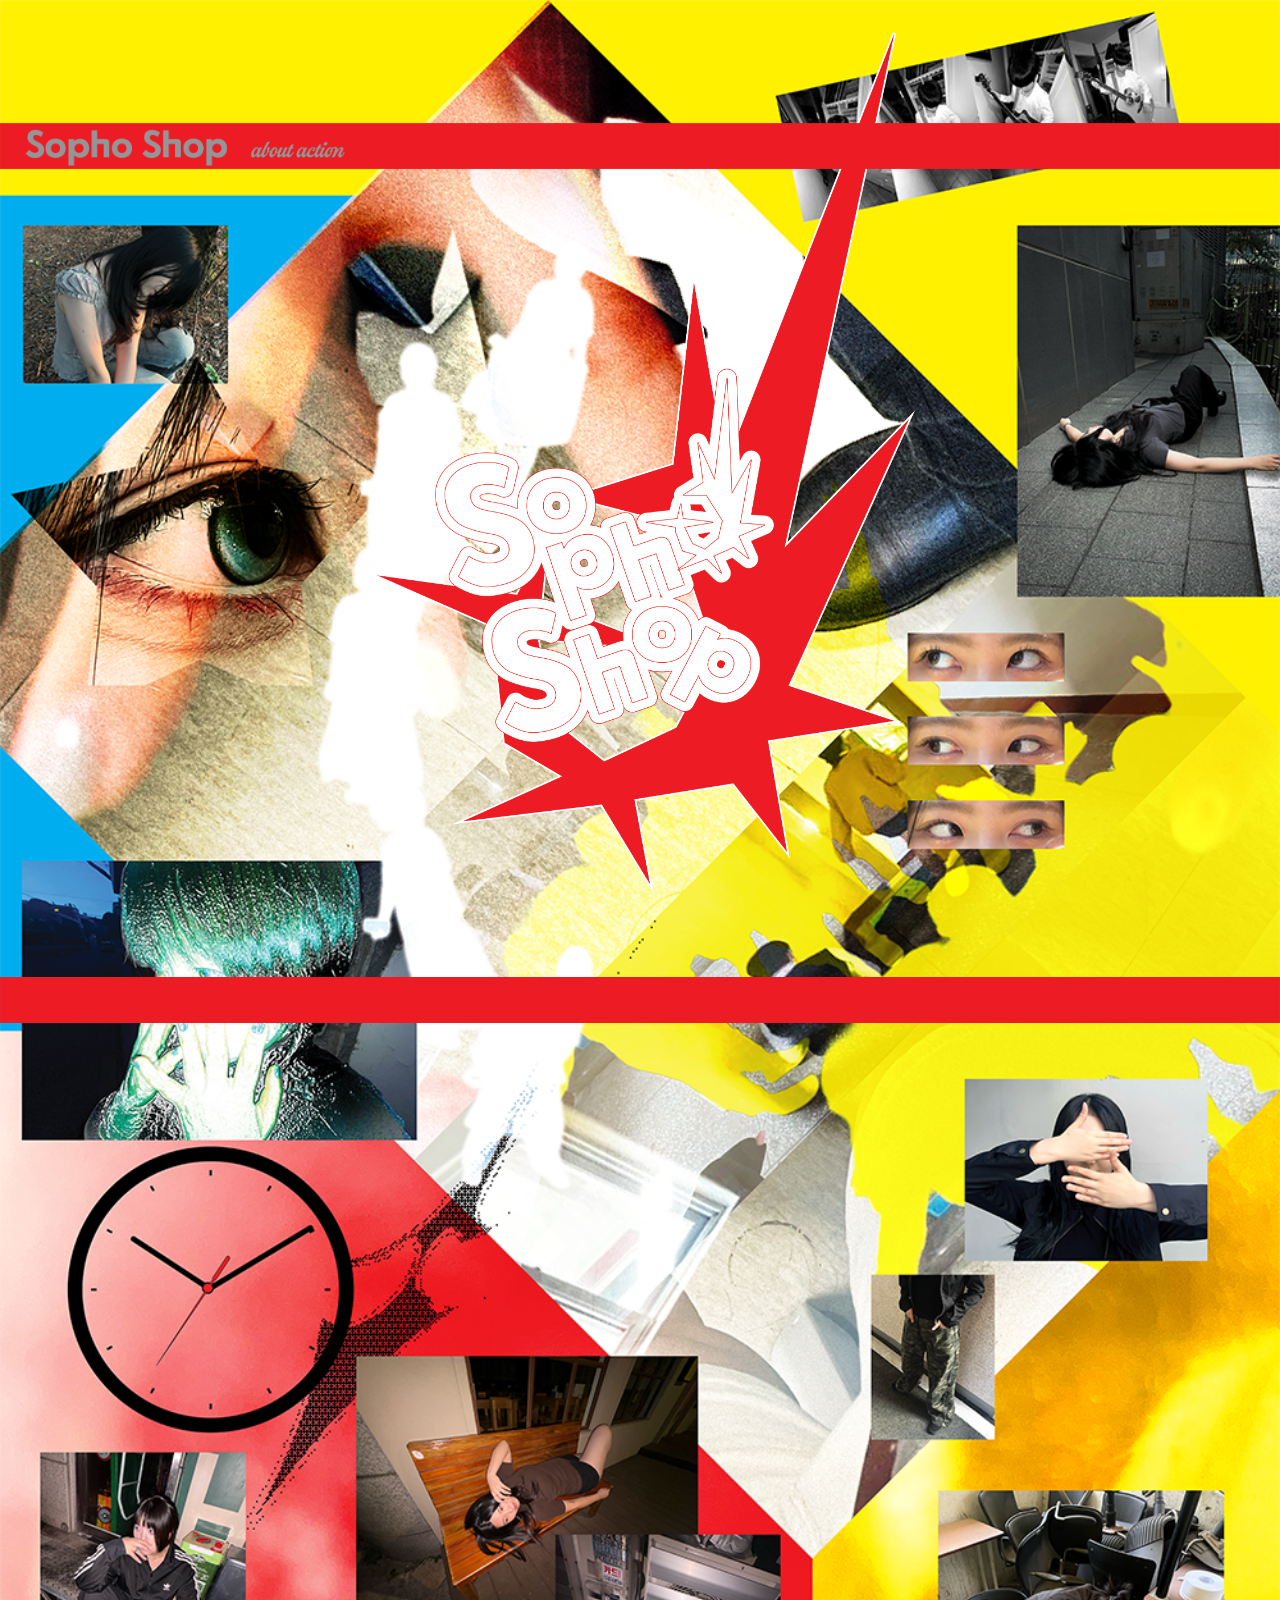
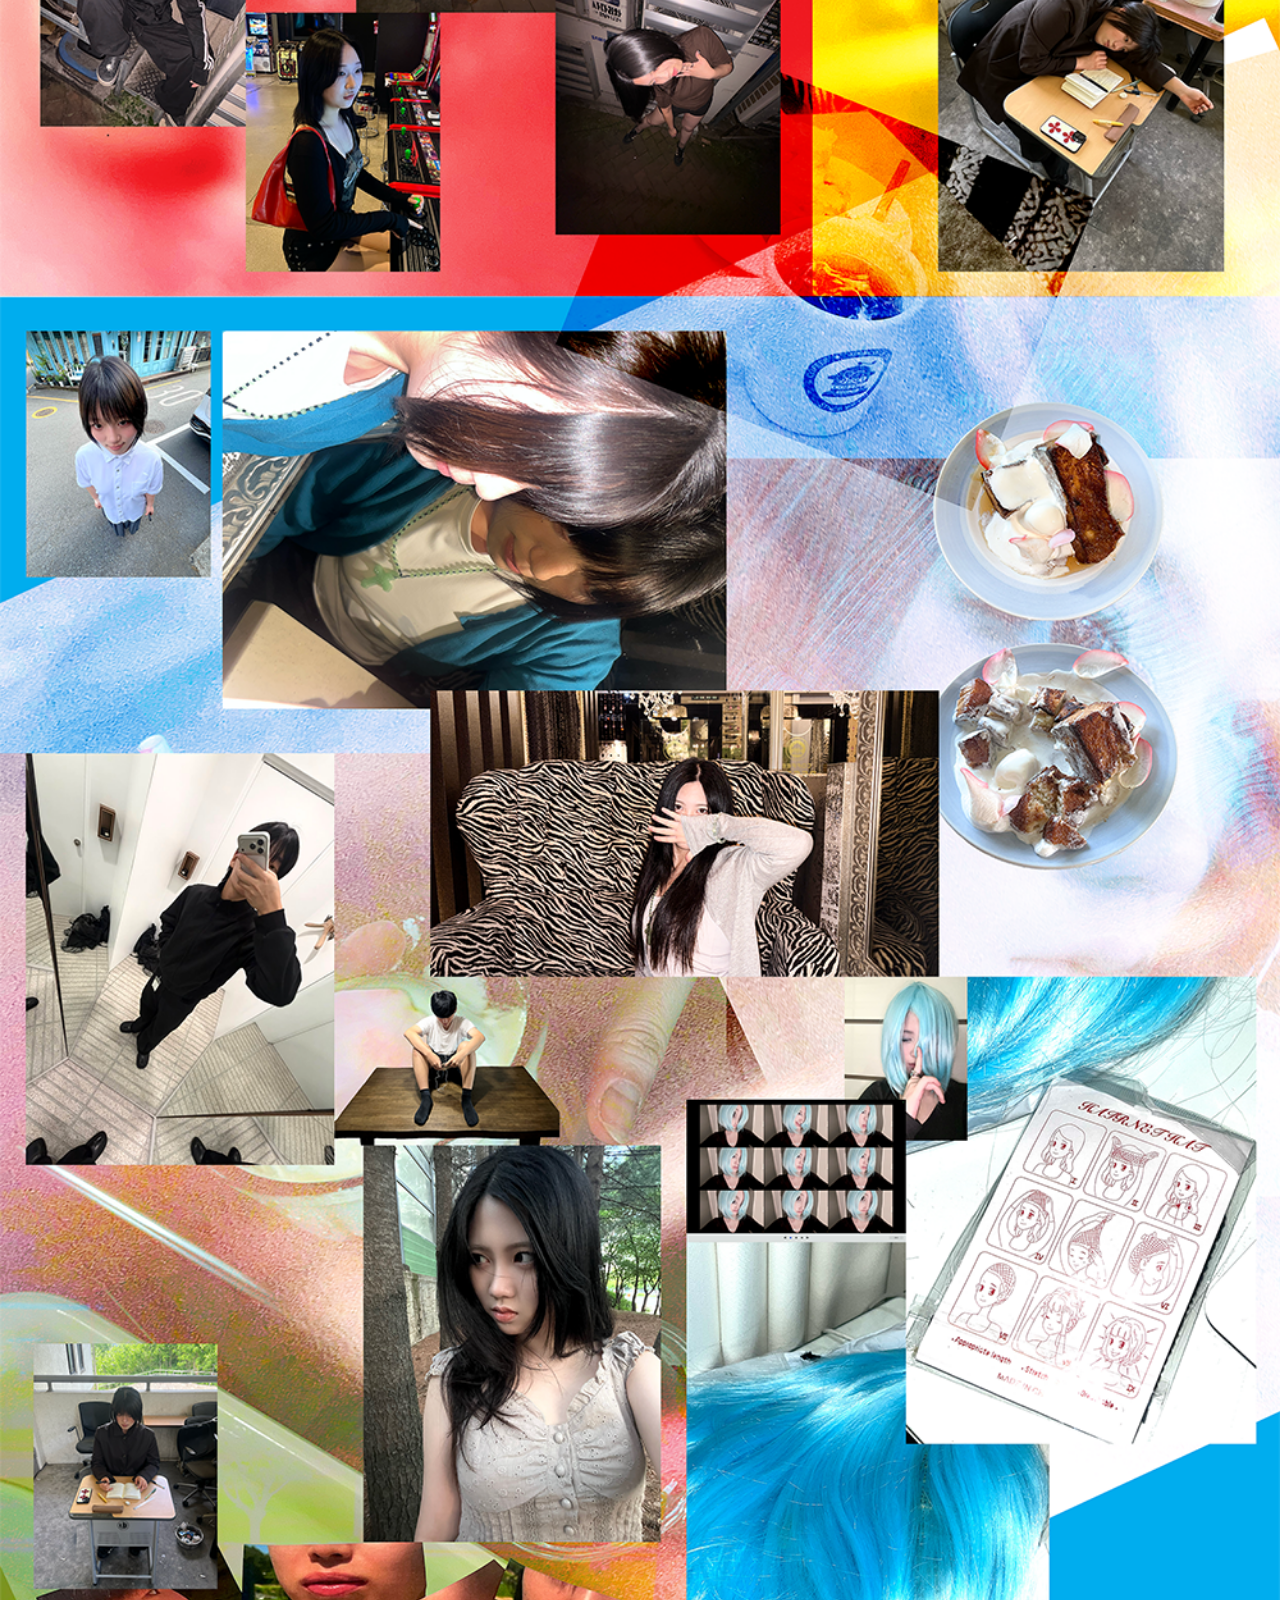
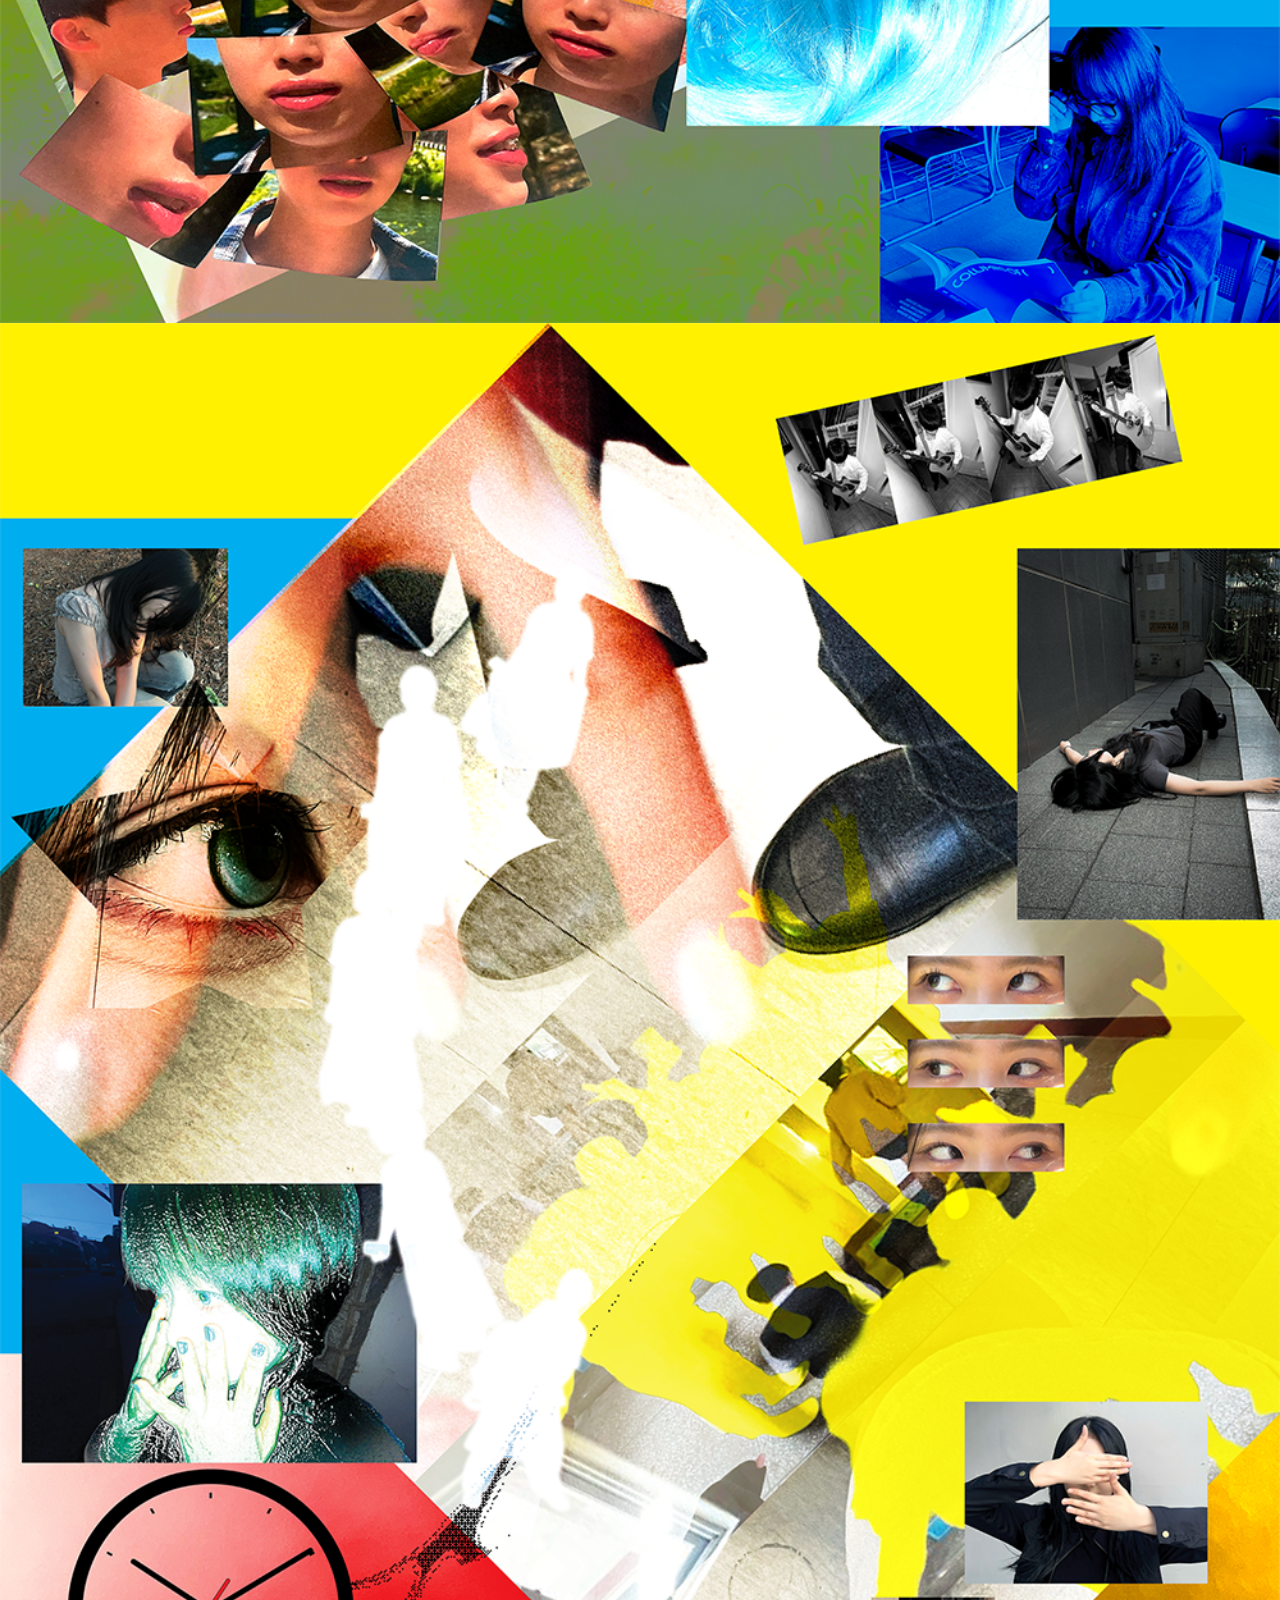
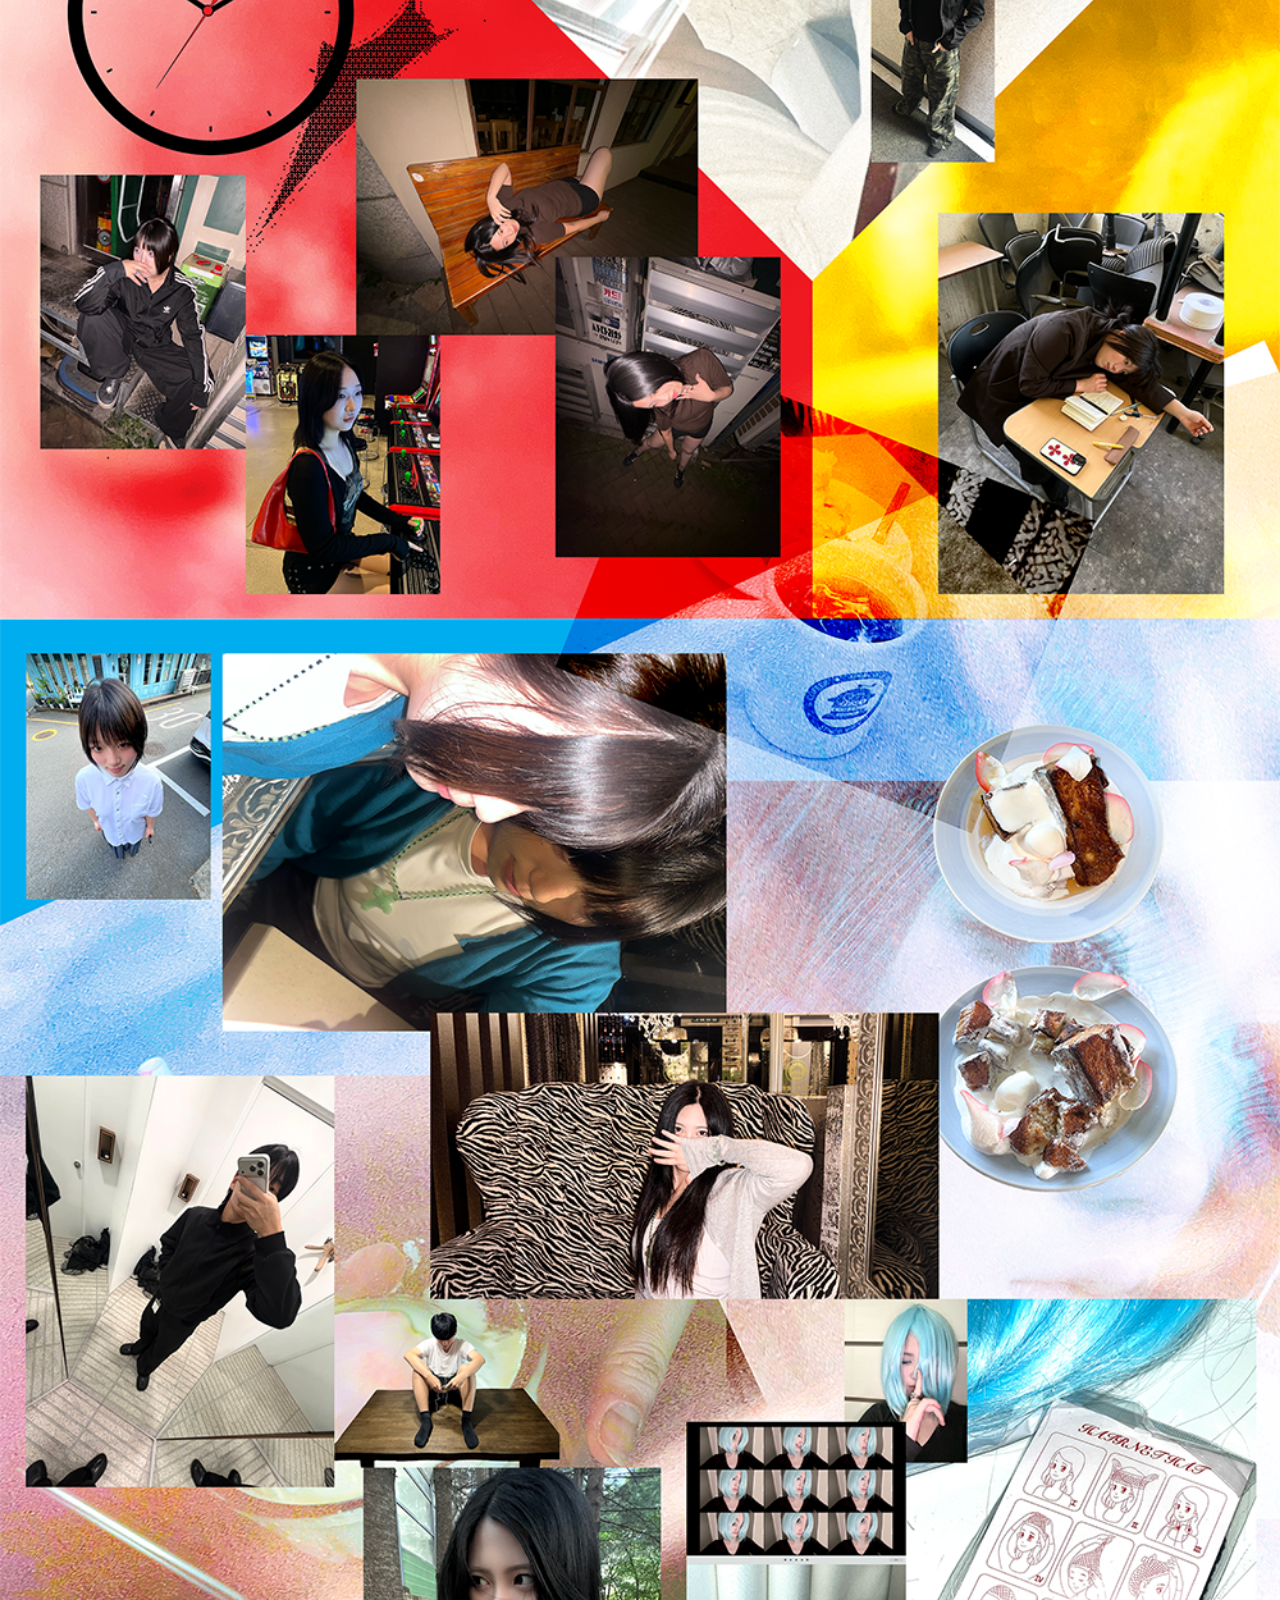
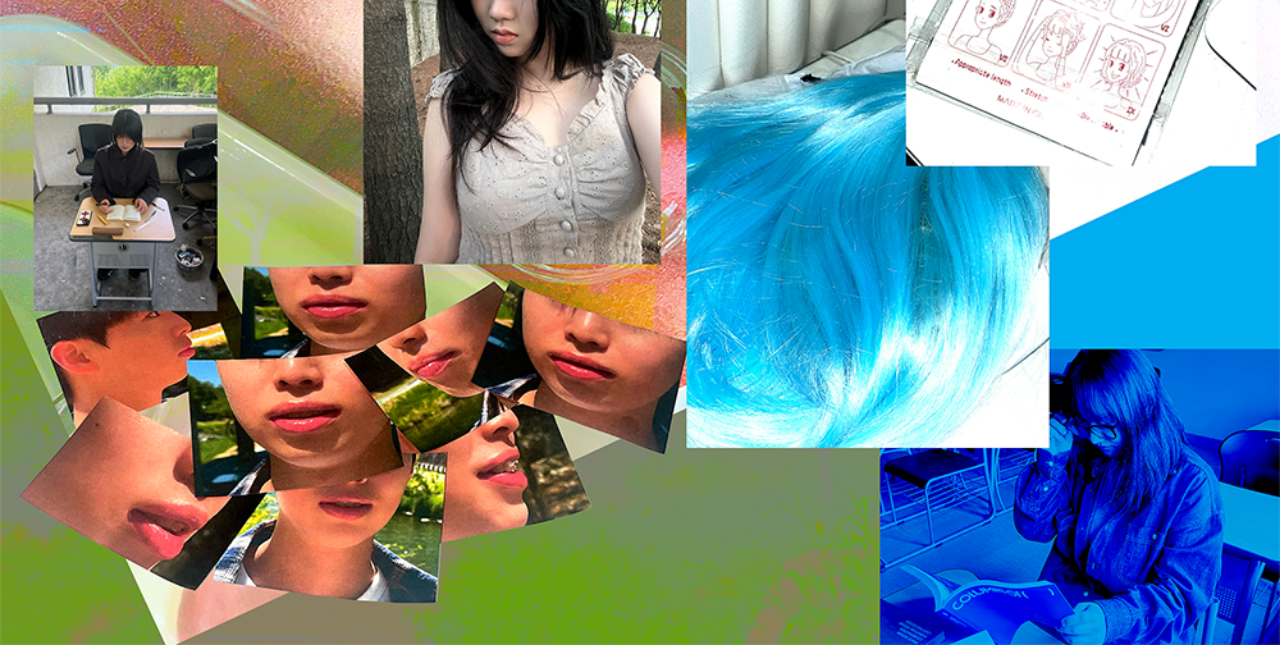
<file: index.html>
<!DOCTYPE html>
<html lang="ko">
<head>
    <meta charset="UTF-8">
    <meta name="viewport" content="width=device-width, initial-scale=1.0">
    <title>sophoshop</title>
    <link rel="stylesheet" href="style.css">
</head>
<body>

    <div class="image-wrapper" id="loop-container">
        <img src="images/start.png" alt="시작 화면 1" class="scroll-img">
        <img src="images/start.png" alt="시작 화면 2" class="scroll-img">
    </div>

    <img src="images/start2.png" alt="상단 고정" class="fixed-img fixed-top">
    
    <a href="home.html" class="fixed-img fixed-center">
        <img src="images/start1.png" alt="중앙 고정" style="width: 100%; height: auto;">
    </a>
    
    <img src="images/start3.png" alt="하단 고정" class="fixed-img fixed-bottom">

    <script src="script.js"></script>
</body>
</html>
</file>
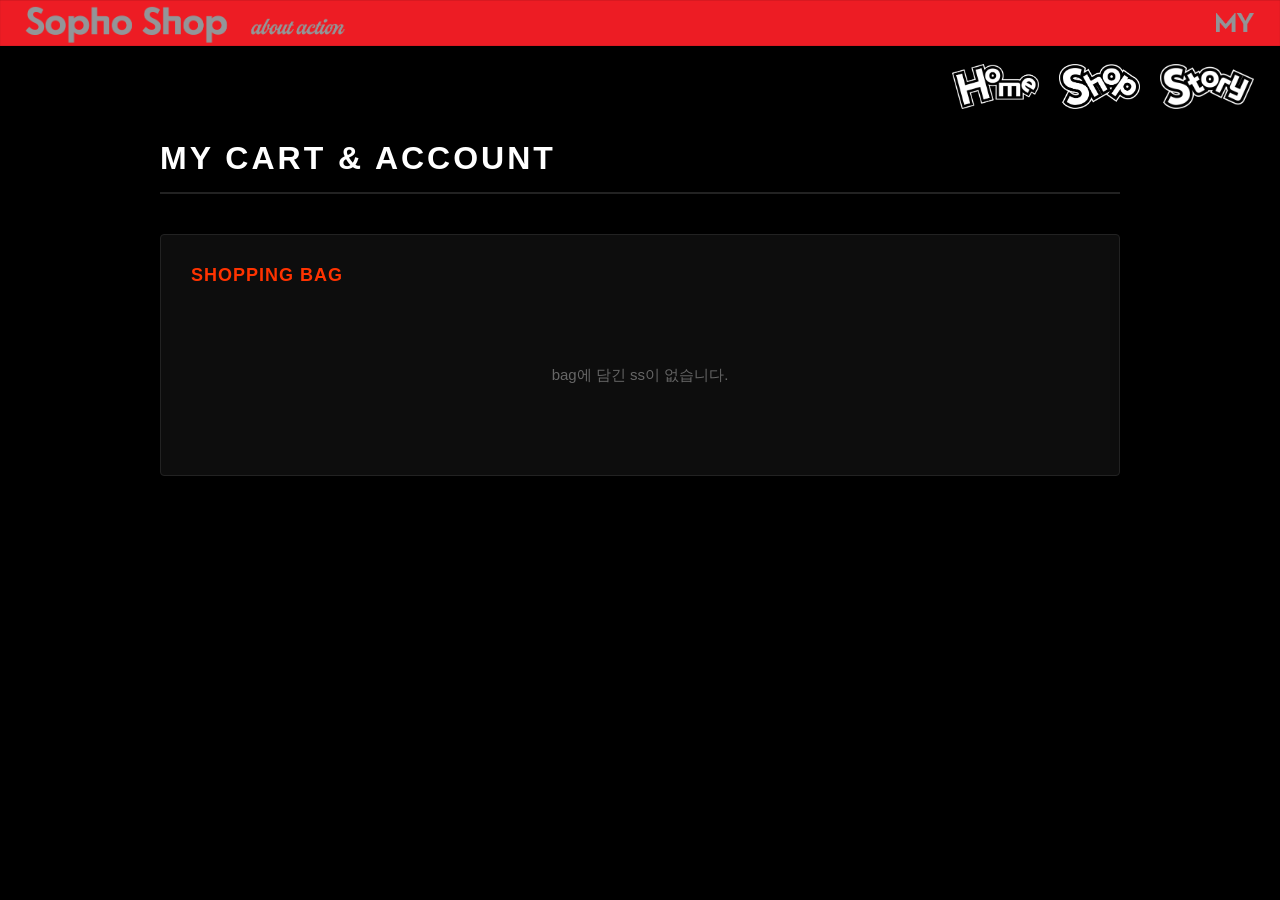
<file: my.html>
<!DOCTYPE html>
<html lang="ko">
<head>
    <meta charset="UTF-8">
    <meta name="viewport" content="width=device-width, initial-scale=1.0">
    <title>sophoshop - MY PAGE</title>
    <link rel="stylesheet" href="home.css">
    <style>
        * { margin: 0; padding: 0; box-sizing: border-box; }
        
        body {
            background-color: #000000;
            color: #ffffff;
            font-family: -apple-system, BlinkMacSystemFont, "Segoe UI", Roboto, sans-serif;
            min-height: 100vh;
            padding-bottom: 100px;
        }

        /* 고정 UI 스타일 */
        .ui-fixed-img {
            position: fixed;
            top: 0;
            left: 0;
            width: 100vw;
            z-index: 999;
        }

        /* 🚀 my.html과 동일하게 위치와 크기를 강제 일치시키는 CSS */
        a.ui-fixed-my {
    position: fixed !important;
    top: 1vw !important;    /* my.html과 동일한 세로 위치 */
    right: 2vw !important;    /* my.html과 동일한 가로 위치 */
    z-index: 99999 !important;/* 최상단 고정 */
    display: inline-block !important;
    width: auto !important;
    height: auto !important;
    cursor: pointer;
}

a.ui-fixed-my img {
    width: 3vw !important;  /* my.html과 동일한 크기 */
    height: auto !important;  /* 비율 자동 유지 */
    max-width: none !important;
    max-height: none !important;
    display: block !important;
    transition: transform 0.2s, filter 0.2s;
}

a.ui-fixed-my img:hover {
    transform: scale(1.08);
    filter: brightness(1.2);
}

        /* 마이페이지 메인 컨테이너 */
        .my-container {
            max-width: 1000px;
            margin: 140px auto 0;
            padding: 0 20px;
        }

        .page-title {
            font-size: 32px;
            font-weight: 900;
            letter-spacing: 3px;
            margin-bottom: 40px;
            border-bottom: 2px solid #222;
            padding-bottom: 15px;
        }

        /* bag 테이블 레이아웃 */
        .cart-section {
            background: #0d0d0d;
            border: 1px solid #222;
            padding: 30px;
            border-radius: 4px;
        }

        .cart-header {
            font-size: 18px;
            font-weight: bold;
            margin-bottom: 20px;
            color: #ff3300;
            letter-spacing: 1px;
        }

        .cart-empty {
            text-align: center;
            padding: 60px 0;
            color: #666;
            font-size: 15px;
        }

        .cart-item {
            display: flex;
            align-items: center;
            padding: 20px 0;
            border-bottom: 1px solid #1a1a1a;
            gap: 20px;
        }

        .cart-item-img {
            width: 90px;
            height: 90px;
            background: #000;
            border: 1px solid #222;
            display: flex;
            justify-content: center;
            align-items: center;
            padding: 5px;
        }

        .cart-item-img img {
            max-width: 100%;
            max-height: 100%;
            object-fit: contain;
        }

        .cart-item-info {
            flex: 1;
        }

        .cart-item-title {
            font-size: 16px;
            font-weight: bold;
            margin-bottom: 8px;
        }

        .cart-item-price {
            font-size: 15px;
            color: #aaa;
        }

        /* 수량 조절 */
        .qty-control {
            display: flex;
            align-items: center;
        }

        .qty-control button {
            width: 28px;
            height: 28px;
            background: #1a1a1a;
            color: #fff;
            border: 1px solid #333;
            cursor: pointer;
        }

        .qty-control input {
            width: 38px;
            height: 28px;
            text-align: center;
            background: #000;
            color: #fff;
            border-top: 1px solid #333;
            border-bottom: 1px solid #333;
            border-left: none;
            border-right: none;
        }

        .delete-btn {
            background: none;
            border: none;
            color: #666;
            font-size: 20px;
            cursor: pointer;
            padding: 5px 10px;
        }

        .delete-btn:hover { color: #ff3300; }

        /* 주문 요약 */
        .cart-summary {
            margin-top: 30px;
            padding-top: 20px;
            border-top: 1px solid #333;
            display: flex;
            justify-content: space-between;
            align-items: center;
        }

        .total-price-label { font-size: 16px; color: #aaa; }
        .total-price-value { font-size: 24px; font-weight: 900; color: #fff; }

        .checkout-btn {
            width: 100%;
            margin-top: 25px;
            padding: 18px;
            background: #ffffff;
            color: #000000;
            font-weight: 900;
            font-size: 16px;
            border: none;
            cursor: pointer;
            letter-spacing: 2px;
            transition: background 0.2s;
        }

        .checkout-btn:hover { background: #dddddd; }

        /* 메뉴바 */
        .top-menu-bar {
            position: fixed; top: 5vw; right: 2vw; z-index: 1000;
            display: flex; gap: 1.5vw;
        }
        .top-menu-bar img { height: 3.5vw; width: auto; cursor: pointer; }
    </style>
</head>
<body>

    <!-- 고정 헤더 -->
    <a href="index.html" class="ui-fixed-img">
        <img src="images/start2.png" alt="상단 고정 메인 이동" style="width: 100%; height: auto; display: block;">
    </a>

    <!-- 🚀 MY png 링크 적용 -->
    <a href="my.html" class="ui-fixed-my">
        <img src="images/my.png" alt="MY PAGE">
    </a>

    <!-- 마이페이지 / bag 본문 -->
    <div class="my-container">
        <h1 class="page-title">MY CART & ACCOUNT</h1>

        <div class="cart-section">
            <h2 class="cart-header">SHOPPING BAG</h2>
            
            <!-- bag 동적 리스트 영역 -->
            <div id="cart-list"></div>

            <!-- 주문 결제 요약 -->
            <div id="cart-summary-box" style="display: none;">
                <div class="cart-summary">
                    <span class="total-price-label">TOTAL PAYMENT</span>
                    <div>
                        <span id="total-price" class="total-price-value">0</span>
                        <span style="font-size: 14px; color: #aaa;"> KRW</span>
                    </div>
                </div>
                <button class="checkout-btn" onclick="alert('주문 결제 단계로 진행합니다.')">PROCEED TO CHECKOUT</button>
            </div>
        </div>
    </div>

    <!-- 우측 상단 메인 메뉴바 -->
    <div class="top-menu-bar">
        <img src="images/png/shop/home.png" alt="Home" onclick="location.href='home.html'">
        <img src="images/png/home/shop.png" alt="Shop" onclick="location.href='shop.html'">
        <img src="images/png/home/story.png" alt="Story" onclick="location.href='story.html'">
    </div>

    <script>
        window.addEventListener('load', renderCart);

        function renderCart() {
            const cartList = document.getElementById('cart-list');
            const summaryBox = document.getElementById('cart-summary-box');
            let cart = JSON.parse(localStorage.getItem('sophoCart')) || [];

            if (cart.length === 0) {
                cartList.innerHTML = `<div class="cart-empty">bag에 담긴 ss이 없습니다.</div>`;
                summaryBox.style.display = 'none';
                return;
            }

            summaryBox.style.display = 'block';
            let html = '';
            let grandTotal = 0;

            cart.forEach(item => {
                const numPrice = parseInt(item.price.replace(/,/g, '')) || 0;
                const itemTotal = numPrice * item.qty;
                grandTotal += itemTotal;

                html += `
                    <div class="cart-item">
                        <div class="cart-item-img">
                            <img src="${item.imgSrc}" alt="${item.title}">
                        </div>
                        <div class="cart-item-info">
                            <div class="cart-item-title">${item.title}</div>
                            <div class="cart-item-price">${item.price} KRW</div>
                        </div>
                        <div class="qty-control">
                            <button onclick="updateQty(${item.id}, -1)">-</button>
                            <input type="text" value="${item.qty}" readonly>
                            <button onclick="updateQty(${item.id}, 1)">+</button>
                        </div>
                        <button class="delete-btn" onclick="deleteCartItem(${item.id})">&times;</button>
                    </div>
                `;
            });

            cartList.innerHTML = html;
            document.getElementById('total-price').innerText = grandTotal.toLocaleString();
        }

        function updateQty(id, delta) {
            let cart = JSON.parse(localStorage.getItem('sophoCart')) || [];
            const item = cart.find(i => i.id === id);
            if (item) {
                item.qty += delta;
                if (item.qty < 1) item.qty = 1;
                localStorage.setItem('sophoCart', JSON.stringify(cart));
                renderCart();
            }
        }

        function deleteCartItem(id) {
            let cart = JSON.parse(localStorage.getItem('sophoCart')) || [];
            cart = cart.filter(i => i.id !== id);
            localStorage.setItem('sophoCart', JSON.stringify(cart));
            renderCart();
        }
    </script>
</body>
</html>
</file>
<file: style.css>
* {
    margin: 0;
    padding: 0;
    box-sizing: border-box;
}

body, html {
    width: 100%;
    overflow: hidden; /* 브라우저 자체의 수동 스크롤바 숨김 */
}

/* --- 배경 스크롤 영역 --- */
.image-wrapper {
    width: 100%;
    display: flex;
    flex-direction: column;
    position: relative;
    z-index: 1; /* 배경은 뒤로 보냄 */
}

.scroll-img {
    width: 100%;
    height: auto;
    display: block;
}

/* --- 화면 고정 png 공통 스타일 --- */
.fixed-img {
    position: fixed; /* 스크롤과 상관없이 화면의 절대적인 위치에 고정 */
    z-index: 10;     /* 배경 png보다 무조건 앞에 보이도록 설정 */
    max-width: 100%; /* 화면 밖으로 삐져나가지 않도록 방지 */
    height: auto;
}

/* 상단 고정 */
.fixed-top {
    top: 0;
    left: 50%;
    transform: translateX(-50%); /* 화면 가로 기준 정확히 가운데 정렬 */
}
/* 하단 고정 */
.fixed-bottom {
    bottom: 0;
    left: 50%;
    transform: translateX(-50%); /* 화면 가로 기준 정확히 가운데 정렬 */
}
/* 중앙 고정 */
.fixed-center {
    top: 38%;
    left: 50%;
    transform: translate(-50%, -50%); /* 화면 세로/가로 기준 정확히 정중앙 정렬 */
    width: 550px;
    z-index: 5; 
    cursor: pointer;
}
</file>
<file: home.css>
* { margin: 0; padding: 0; box-sizing: border-box; }

        html, body {
            width: 100%;
            overflow-x: hidden;
            background-color: #000000;
            overflow-x: hidden; /* 가로 스크롤 방지 */
            overflow-y: auto;
        } 
        /* 2. 내부 컨테이너 박스의 중복 스크롤 속성 제거 */
.home-container, 
.wrapper, 
main {
    width: 100%;
    height: auto !important;       /* 👈 고정 높이(100vh 등) 해제 */
    max-height: none !important;
    overflow: visible !important;  /* 👈 내부 이중 스크롤바 생성 차단 */
}

        .shop-container {
            width: 100vw;
            height: 1130vw; /* 👈 전체 스크롤 길이를 vw 비율에 맞게 고정 */
            position: relative; 
            background-color: #000000;
        }

        .ui-fixed-img {
            position: fixed; top: 0; left: 0; width: 100vw; z-index: 999;
        }

        .obj { position: absolute; z-index: 5; height: auto; }
        .clickable-link { cursor: pointer; display: block; }

        /* ==========================================================
           📐 반응형 좌표 구역 (px -> vw 변환 완료)
        ========================================================== */
        
        .txt-sophoshop   { width: 94vw; top: 17vw;  left: 2vw; }
        .txt-shop-title  { width: 13vw; top: 65vw; left: 4vw; }
        

        .img-headphone   { width: 39vw; top: 75vw;  left: 4vw; }
        .img-glasses     { width: 30vw; top: 78vw;  left: 50vw; }
        .img-airpods     { width: 23vw; top: 121vw; left: 45vw; }
        .img-lighter     { width: 21vw; top: 96vw;  left: 72vw; }

        .img-shoes       { width: 45vw; top: 150vw; left: 5vw; }
        .img-hairpin     { width: 39vw; top: 130vw; left: 55vw; }

        .img-necklace    { width: 20vw; top: 185vw; left: 20vw; }
        .img-ring        { width: 16vw; top: 214vw; left: 55vw; }

        .img-book        { width: 90vw; top: 240vw; left: 3vw; z-index: 6; }
        
        /* p 섹션 (가로폭 기준 동일 비율) */
        .txt-poster-title{ width: 9vw; top: 353vw; left: 7vw; }
        .img-poster-1    { width: 22vw; top: 314vw; left: 8vw;  z-index: 10; }
        .img-poster-2    { width: 22vw; top: 318vw; left: 17vw; z-index: 11; }
        .img-poster-3    { width: 22vw; top: 322vw; left: 26vw; z-index: 12; }
        .img-poster-4    { width: 22vw; top: 327vw; left: 35vw; z-index: 13; }
        .img-poster-5    { width: 22vw; top: 331vw; left: 44vw; z-index: 14; }
        .img-poster-6    { width: 22vw; top: 335vw; left: 53vw; z-index: 15; }

        /* 굿즈 섹션 */
        .img-f-poster    { width: 25vw; top: 375vw; left: 7vw; }
        .img-phoncase    { width: 16vw; top: 375vw; left: 39vw; }
        .img-maskcase    { width: 22vw; top: 372.2vw; left: 61vw; }
        .img-sleepmask   { width: 17vw; top: 400vw; left: 37vw; }
        .img-band        { width: 10vw; top: 398vw; left: 59vw; }
        .img-keyring     { width: 18vw; top: 395vw; left: 75vw; }
        .img-t1          { width: 25vw; top: 427vw; left: 7vw; }
        .img-t2          { width: 25vw; top: 427vw; left: 36vw; }
        .img-t3          { width: 25vw; top: 427vw; left: 65vw; }
        .img-t4          { width: 25vw; top: 459vw; left: 7vw; }
        .img-t5          { width: 25vw; top: 459vw; left: 36vw; }
        .img-t6          { width: 25vw; top: 459vw; left: 65vw; }
        .img-tshirt      { width: 9vw; top: 488vw; left: 7vw; }

        .txt-story-title { width: 13vw; top: 506vw; left: 4vw; }

        /* 반응형 메뉴바 */
        .top-menu-bar {
            position: fixed; top: 5vw; right: 2vw; z-index: 1000;
            display: flex; gap: 1.5vw;
        }
        .top-menu-bar img { height: 3.5vw; width: auto; cursor: pointer; }

    
   /* 1. 기본 스타일 */
.obj {
    transition: transform 0.8s cubic-bezier(0.2, 0.8, 0.2, 1), 
                filter 0.5s ease-in-out;
}

/* 2. ss png 전용 호버 (이제 스르르 커집니다) */
.obj:hover {
    transform: scale(1.08) !important;
    filter: brightness(1.01) drop-shadow(0 5px 20px rgba(255, 255, 255, 0.4)) !important;
    z-index: 100 !important;
}

/* 3. 타이틀 예외 처리 (무조건 고정) */
.txt-sophoshop, .txt-shop-title, .txt-poster-title, .txt-story-title, video.obj {
    pointer-events: none !important;
    transform: none !important;
    transition: none !important;
}

/* 4. 스크롤 애니메이션 (transform 대신 top을 써서 충돌 방지) */
.fade-in-up {
    animation: fadeInUp 1s ease forwards;
}

@keyframes fadeInUp {
    from { opacity: 0; margin-top: 30px; }
    to { opacity: 1; margin-top: 0; }
}

html {
    scroll-behavior: smooth; /* 스크롤을 슥~ 부드럽게 이동하게 함 */
}

/* Shop 영역의 상단 위치를 감지할 기준점 */
#shop-trigger {
    position: absolute;
    top: 60vw; /* sopho 텍스트가 끝나는 지점이나 Shop이 시작되는 지점 */
    width: 100%;
    height: 1px;
    pointer-events: none;
}

/* ==========================================================
   🎬 Story 영상 & 텍스트 반응형 좌표 (vw)
========================================================== */

/* video 태그가 영역을 가득 채우도록 기본 설정 */
video.obj {
    object-fit: cover; /* 영상 비율이 깨지지 않고 프레임에 차도록 설정 */
    border: 1px solid #ffffff; /* (선택) 첨부 png처럼 흰색 테두리 연출 원할 경우 */
}

/* --- 01번 라인 (좌측 영상, 우측 텍스트) --- */
.video-story-1 { width: 33vw; top: 515vw; left: 4vw; }
.txt-story-1   { width: 10vw; top: 515vw; left: 39vw; }

/* --- 02번 라인 (우측 영상, 더 우측 텍스트) --- */
.video-story-2 { width: 33vw; top: 530vw; left: 53vw; }
.txt-story-2   { width: 10vw; top: 530vw; left: 88vw; }


.video-story-3 { width: 33vw; top: 576vw; left: 4vw; }
.txt-story-3   { width: 10vw; top: 576vw; left: 39vw; }


.video-story-4 { width: 33vw; top: 591vw; left: 53vw; }
.txt-story-4   { width: 10vw; top: 591vw; left: 88vw; }


.video-story-5 { width: 33vw; top: 637vw; left: 4vw; }
.txt-story-5   { width: 10vw; top: 637vw; left: 39vw; }


.video-story-6 { width: 33vw; top: 652vw; left: 53vw; }
.txt-story-6   { width: 10vw; top: 652vw; left: 88vw; }


.video-story-7 { width: 33vw; top: 698vw; left: 4vw; }
.txt-story-7   { width: 10vw; top: 698vw; left: 39vw; }


.video-story-8 { width: 33vw; top: 713vw; left: 53vw; }
.txt-story-8   { width: 10vw; top: 713vw; left: 88vw; }


.video-story-9 { width: 33vw; top: 759vw; left: 4vw; }
.txt-story-9   { width: 10vw; top: 759vw; left: 39vw; }


.video-story-10 { width: 33vw; top: 774vw; left: 53vw; }
.txt-story-10   { width: 10vw; top: 774vw; left: 88vw; }


.video-story-11 { width: 33vw; top: 820vw; left: 4vw; }
.txt-story-11   { width: 10vw; top: 820vw; left: 39vw; }


.video-story-12 { width: 33vw; top: 835vw; left: 53vw; }
.txt-story-12   { width: 10vw; top: 835vw; left: 88vw; }


.video-story-13 { width: 33vw; top: 881vw; left: 4vw; }
.txt-story-13   { width: 10vw; top: 881vw; left: 39vw; }


.video-story-14 { width: 33vw; top: 896vw; left: 53vw; }
.txt-story-14   { width: 10vw; top: 896vw; left: 88vw; }


.video-story-15 { width: 33vw; top: 942vw; left: 4vw; }
.txt-story-15   { width: 10vw; top: 942vw; left: 39vw; }


.video-story-16 { width: 33vw; top: 957vw; left: 53vw; }
.txt-story-16   { width: 10vw; top: 957vw; left: 88vw; }


.video-story-17 { width: 33vw; top: 1003vw; left: 4vw; }
.txt-story-17   { width: 10vw; top: 1003vw; left: 39vw; }


.video-story-18 { width: 33vw; top: 1018vw; left: 53vw; }
.txt-story-18   { width: 10vw; top: 1018vw; left: 88vw; }


.video-story-19 { width: 33vw; top: 1064vw; left: 4vw; }
.txt-story-19   { width: 10vw; top: 1064vw; left: 39vw; }


.video-story-20 { width: 33vw; top: 1079vw; left: 53vw; }
.txt-story-20   { width: 10vw; top: 1079vw; left: 88vw; }
</file>
